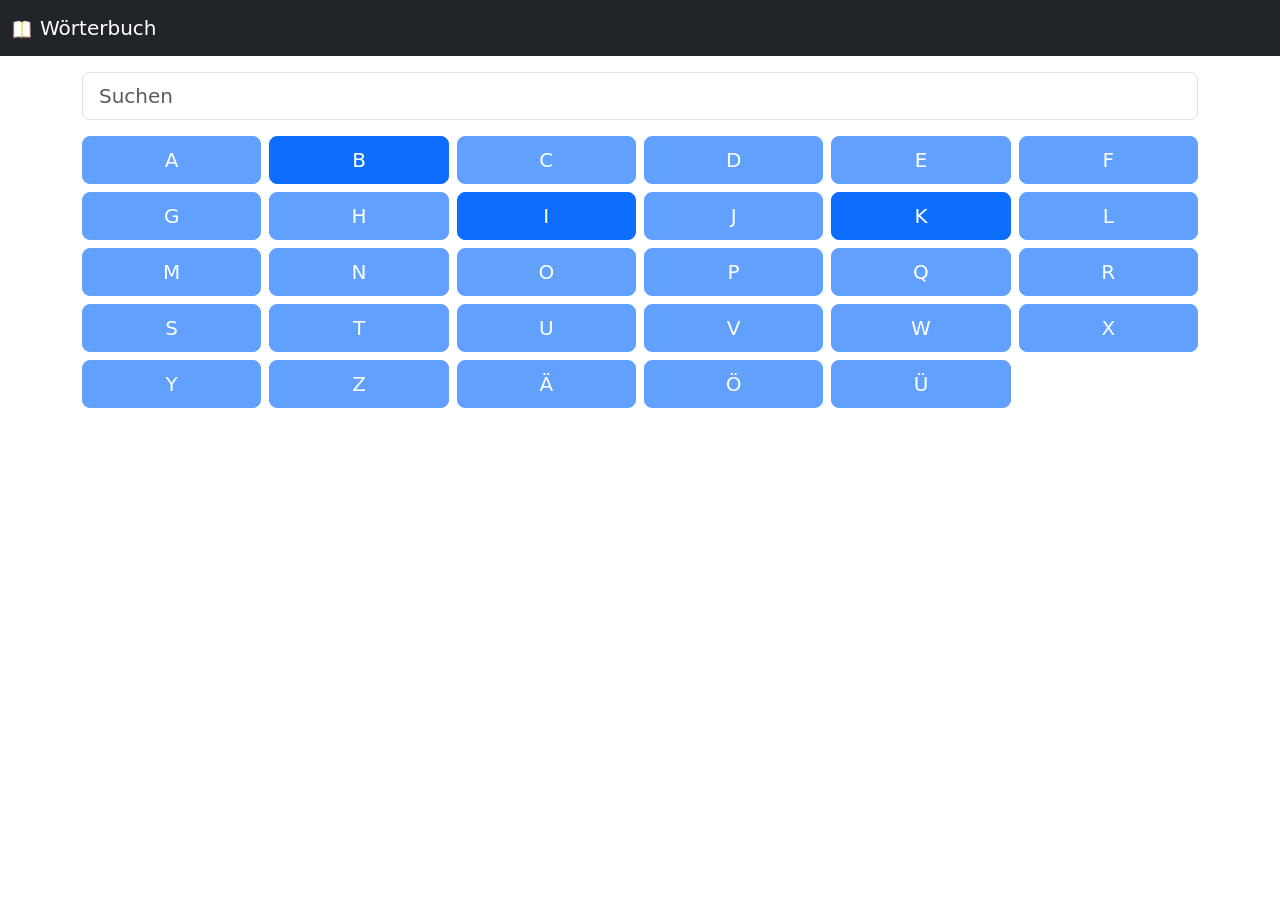
<file: index.html>
<!DOCTYPE html>
<html lang="de">
<head>
  <meta charset="utf-8">
  <meta name="viewport" content="width=device-width, initial-scale=1">
  <title>Wörterbuch</title>
  <link rel="icon" href="favicon.png" type="image/png">
  <link rel="stylesheet" href="bootstrap.min.css">
</head>
<body>
  <nav class="navbar navbar-expand-lg navbar-dark bg-dark">
    <div class="container-fluid">
      <a class="navbar-brand" href="index.html"><img src="favicon.png" alt="" width="20" height="20" class="me-2">Wörterbuch</a>
    </div>
  </nav>
  <main class="container py-3">
    <input id="suche" type="search" class="form-control form-control-lg mb-3" placeholder="Suchen" aria-label="Suche">
    <div id="buchstaben" class="row row-cols-4 row-cols-md-6 g-2"></div>
    <div id="ergebnisse" class="list-group" hidden></div>
  </main>
  <script type="module" src="index.js"></script>
</body>
</html>
</file>
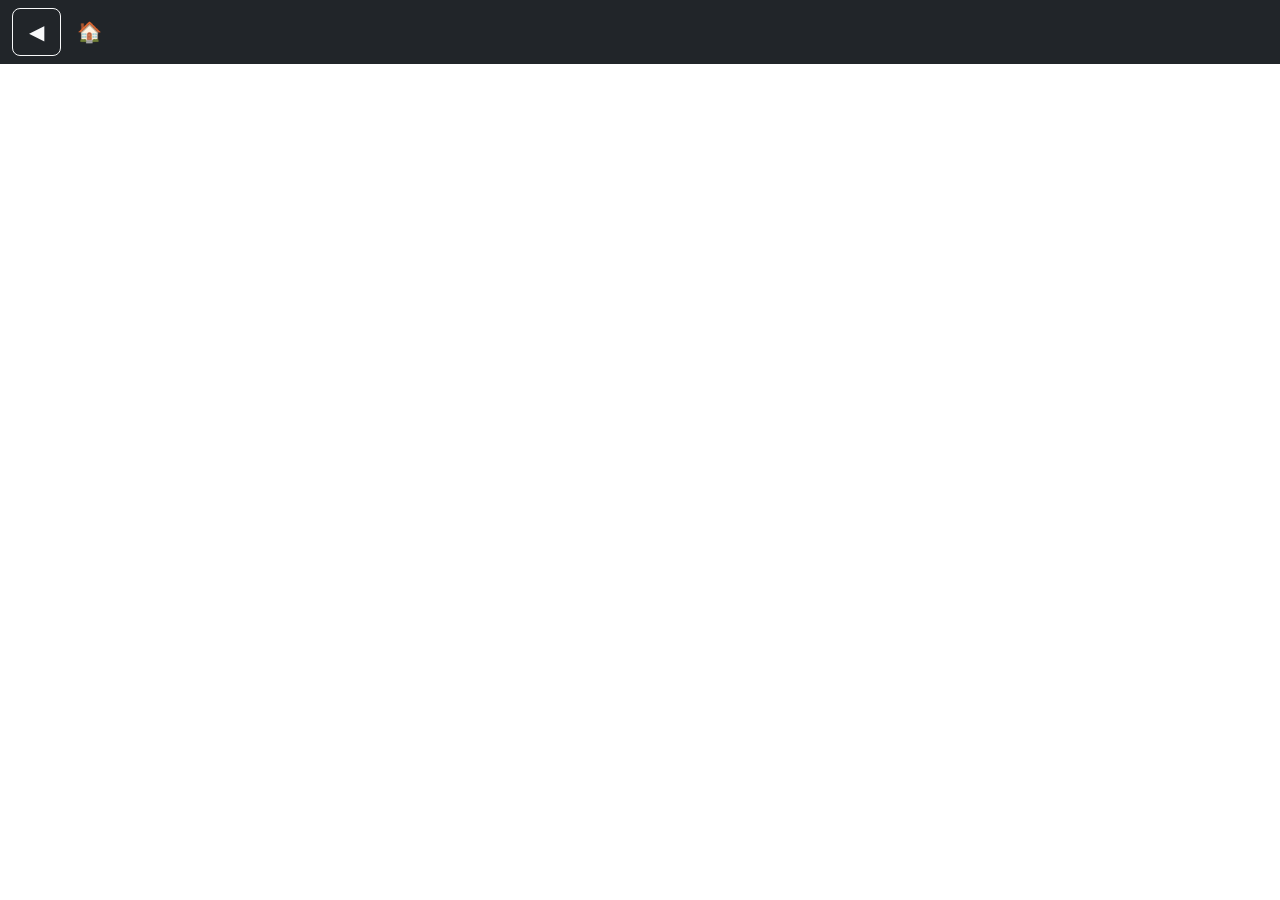
<file: liste.html>
<!DOCTYPE html>
<html lang="de">
<head>
  <meta charset="utf-8">
  <meta name="viewport" content="width=device-width, initial-scale=1">
  <title>Wörterbuch</title>
  <link rel="icon" href="favicon.png" type="image/png">
  <link rel="stylesheet" href="bootstrap.min.css">
</head>
<body>
  <nav class="navbar navbar-expand-lg navbar-dark bg-dark">
    <div class="container-fluid justify-content-start">
      <a id="zurueck" aria-label="Zurück" class="btn btn-outline-light btn-lg me-3" href="index.html">&#x25c0;</a>
      <a class="btn-outline-light navbar-brand me-0" href="index.html">&#127968;</a>
    </div>
  </nav>
  <main class="container py-3">
    <h1 id="titel" class="mb-3"></h1>
    <div id="liste" class="list-group"></div>
  </main>
  <script type="module" src="liste.js"></script>
</body>
</html>
</file>
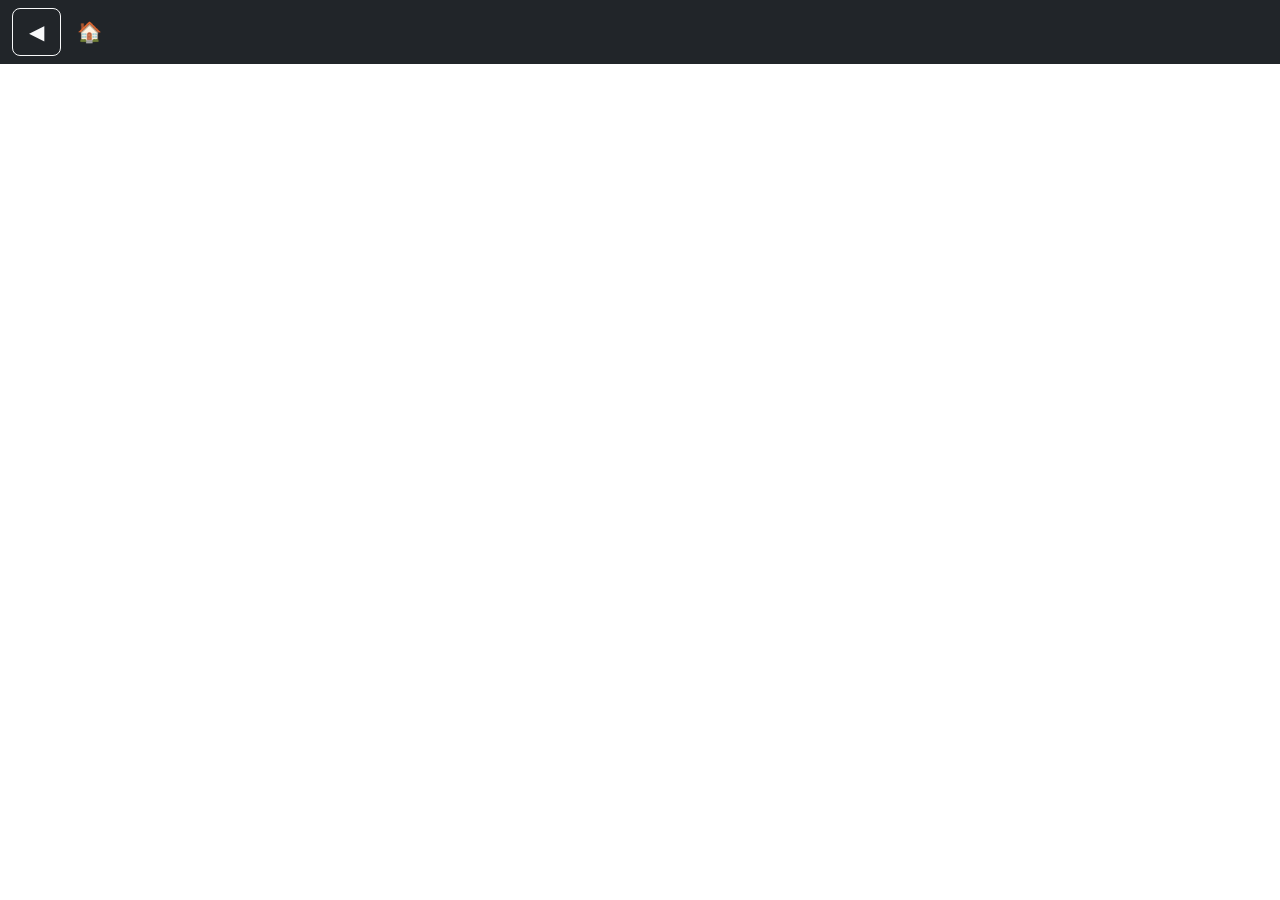
<file: wort.html>
<!DOCTYPE html>
<html lang="de">
<head>
  <meta charset="utf-8">
  <meta name="viewport" content="width=device-width, initial-scale=1">
  <title>Wörterbuch</title>
  <link rel="icon" href="favicon.png" type="image/png">
  <link rel="stylesheet" href="bootstrap.min.css">
  <link rel="stylesheet" href="styles.css">
</head>
<body>
  <nav class="navbar navbar-expand-lg navbar-dark bg-dark">
    <div class="container-fluid justify-content-start">
      <a id="zurueck" aria-label="Zurück" class="btn btn-outline-light btn-lg me-3" href="index.html">&#x25c0;</a>
      <a class="btn-outline-light navbar-brand me-0" href="index.html">&#127968;</a>
    </div>
  </nav>
  <main class="container py-3">
    <article id="eintrag" class="text-center"></article>
  </main>
  <script type="module" src="wort.js"></script>
</body>
</html>
</file>
<file: styles.css>
.detail-image {
  max-width: 256px;
  max-height: 256px;
}
</file>
